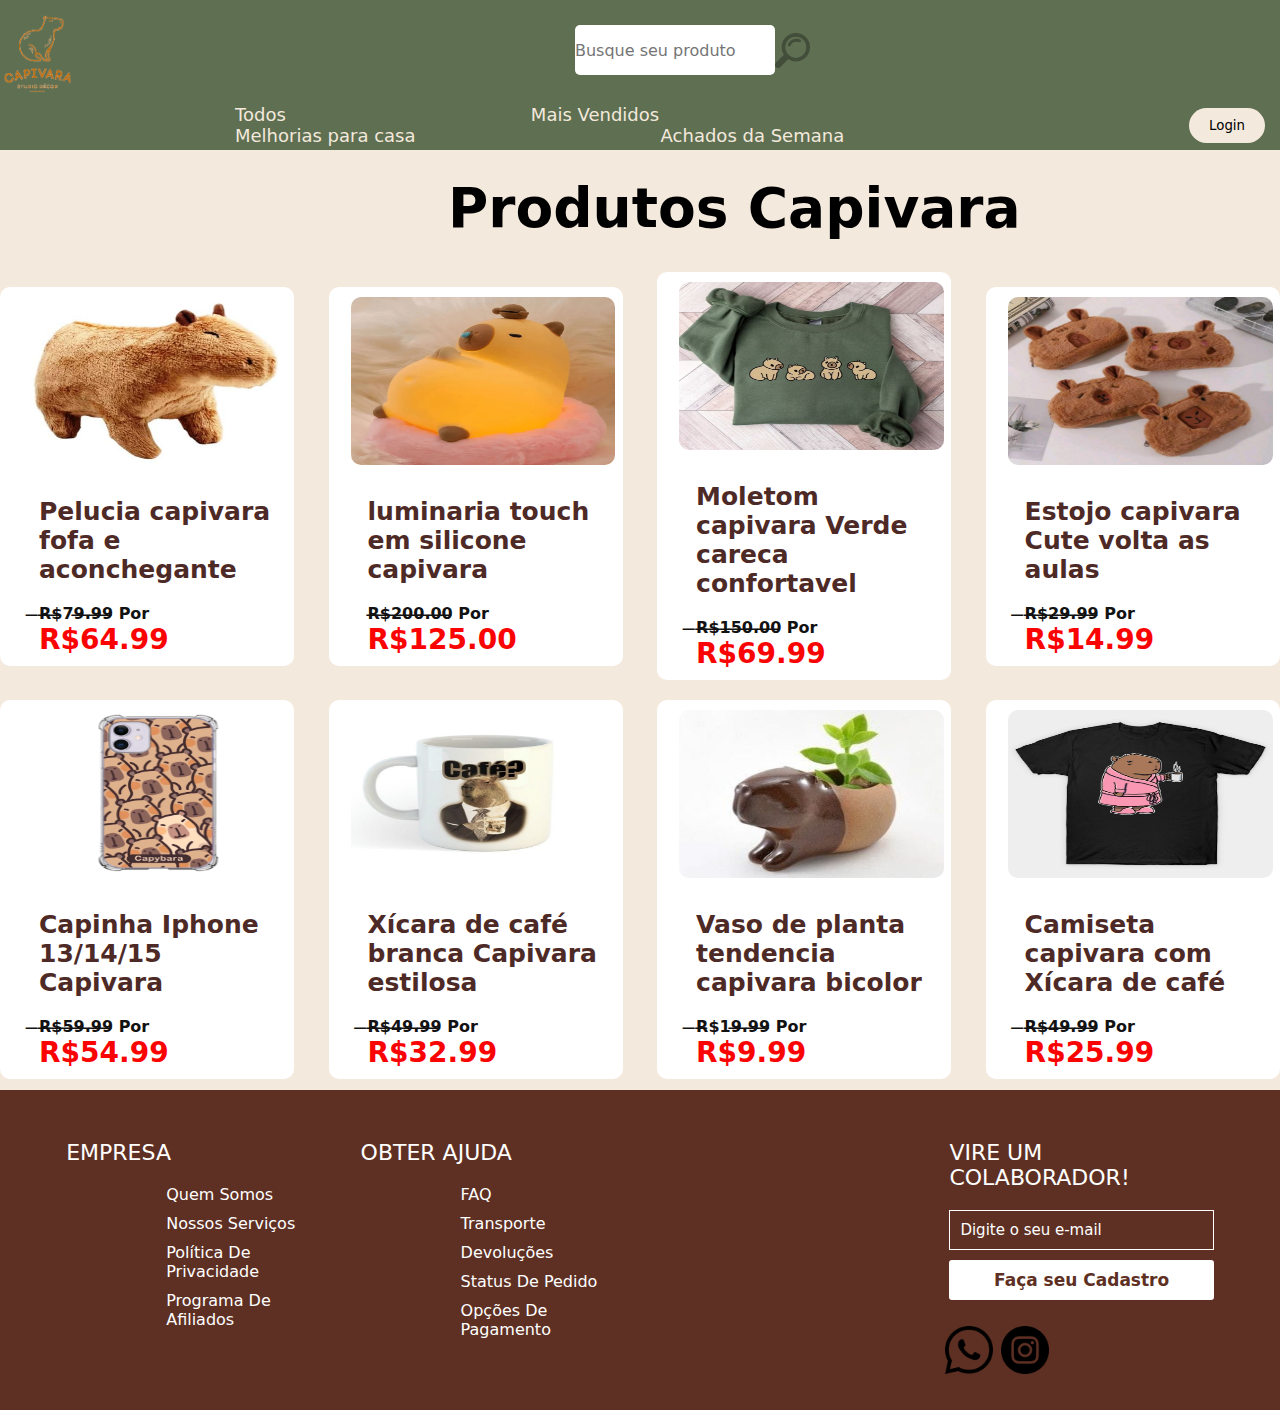
<file: index.html>
<!DOCTYPE html>
<html lang="en">
<head>
    <meta charset="UTF-8">
    <meta name="viewport" content="width=device-width, initial-scale=1.0">
    <link rel="stylesheet" href="css/style.css">
    <title>Document</title>
    
    
</head>
<body>
    <div class="container">
        <header class= "header" >
            <img src="img/img/LogoCapivara.gif" alt ="logo" id = "logo">
            
                <input type="text" placeholder="Busque seu produto" id="buscar">
                <img src="img/img/lupa.png" alt="lupa para pesquisar" id="lupa">
         
          
        </header>
        <Aside>
            <nav>
                <ul class="nav-links">
                    <li><a href="#">Todos</a></li>
                    <li><a href="#">Mais Vendidos</a></li>
                    <li><a href="#">Melhorias para casa</a></li>
                    <li><a href="#">Achados da Semana</a></li>
                </ul>
            </nav>
            <a href="#"><button>Login</button></a>
        </Aside>
        <main>
            <h1 class="title">Produtos Capivara</h1>
            <div class="produtos_grid_container">
                <div class="produtos_container">
                    <div class="imagem_produto_wrapped">
                        <img src="img/img/pelucia_real.jpg" alt="imagem produto"  class="img">
                    </div>
                    <div class="informacoes_produto">
                        <h3 class="titulo_produto">Pelucia capivara fofa e aconchegante</h3>
                                   <h3 class="preco_produto"> ̶R̶$̶79̶.̶9̶9̶ Por</h3>
                        <h3 class="preco_produto_desconto">R$64.99</h3>
                    </div>
        
                </div>
                <div class="produtos_container">
                    <div class="imagem_produto_wrapped">
                        <img src="img/img/luminaria-touch-em-silicone-capivara-vibes-silicone-0033-conceito-kids-633993.webp" alt="imagem produto" class="img">
                    </div>
                    <div class="informacoes_produto">
                        <h3 class="titulo_produto">luminaria touch em silicone capivara</h3>
                                  <h3 class="preco_produto">R̶$̶2̶0̶0̶.̶0̶0̶  Por</h3>
                        <h3 class="preco_produto_desconto">R$125.00</h3>
                    </div>
        
                </div>
                <div class="produtos_container">
                    <div class="imagem_produto_wrapped">
                        <img src="img/img/moletom_capivara.jpeg" alt="imagem produto" class="img">
                    </div>
                    <div class="informacoes_produto">
                        <h3 class="titulo_produto">Moletom capivara Verde careca confortavel</h3>
                                   <h3 class="preco_produto"> ̶R̶$̶1̶5̶0̶.̶0̶0̶ Por</h3>
                        <h3 class="preco_produto_desconto">R$69.99</h3>
                    </div>
        
                </div>
                <div class="produtos_container">
                    <div class="imagem_produto_wrapped">
                        <img src="img/img/estojo_capivara.jpeg" alt="imagem produto" class="img">
                    </div>
                    <div class="informacoes_produto">
                        <h3 class="titulo_produto">Estojo capivara Cute volta as aulas</h3>
                                   <h3 class="preco_produto"> ̶R̶$̶2̶9̶.̶9̶9̶ Por</h3>
                        <h3 class="preco_produto_desconto">R$14.99</h3>
                    </div>
        
                </div>
                <div class="produtos_container">
                    <div class="imagem_produto_wrapped">
                        <img src="img/img/capinha_capivara.jpeg" alt="imagem produto"  class="img">
                    </div>
                    <div class="informacoes_produto">
                        <h3 class="titulo_produto">Capinha Iphone 13/14/15 Capivara</h3>
                                   <h3 class="preco_produto"> ̶R̶$̶5̶9̶.̶9̶9̶ Por</h3>
                        <h3 class="preco_produto_desconto">R$54.99</h3>
                    </div>
        
                </div>
                <div class="produtos_container">
                    <div class="imagem_produto_wrapped">
                        <img src="img/img/Xicara_cafe.jpeg" alt="imagem produto" class="img">
                    </div>
                    <div class="informacoes_produto">
                        <h3 class="titulo_produto">Xícara de café branca Capivara estilosa</h3>
                                   <h3 class="preco_produto"> ̶R̶$̶4̶9̶.̶9̶9̶ Por</h3>
                        <h3 class="preco_produto_desconto">R$32.99</h3>
                    </div>
        
                </div>
                <div class="produtos_container">
                    <div class="imagem_produto_wrapped">
                        <img src="img/img/Vaso_capivara.jpeg" alt="imagem produto" class="img">
                    </div>
                    <div class="informacoes_produto">
                        <h3 class="titulo_produto">Vaso de planta tendencia capivara bicolor</h3>
                                   <h3 class="preco_produto"> ̶R̶$19̶.̶9̶9̶ Por</h3>
                        <h3 class="preco_produto_desconto">R$9.99</h3>
                    </div>
        
                </div>
                <div class="produtos_container">
                    <div class="imagem_produto_wrapped">
                        <img src="img/img/Camisa_Capivara.jpeg" alt="imagem produto" class="img">
                    </div>
                    <div class="informacoes_produto">
                        <h3 class="titulo_produto">Camiseta capivara com Xícara de café</h3>
                        <h3 class="preco_produto"> ̶R̶$̶4̶9̶.̶9̶9̶ Por</h3>
                        <h3 class="preco_produto_desconto">R$25.99</h3>
                    </div>
        
                </div>
            </div>
        </main>
        <footer>
            <div class="container-footer">
                <div class="row-footer">
                    <!-- footer maneiro-->
                    <div class="footer-maneiro">
                        <h4>Empresa</h4>
                        <ul>
                            <li><a href="#"> Quem somos </a></li>
                            <li><a href=""> nossos serviços </a></li>
                            <li><a href=""> política de privacidade </a></li>
                            <li><a href=""> programa de afiliados</a></li>
                        </ul>
                    </div>
                    <!--end footer maneiro-->
                    <!-- footer maneiro-->
                    <div class="footer-maneiro">
                        <h4>Obter ajuda</h4>
                        <ul>
                            <li><a href="#">FAQ</a></li>
                            <li><a href="#">Transporte</a></li>
                            <li><a href="#">devoluções</a></li>
                            <li><a href="#">Status De Pedido</a></li>
                            <li><a href="#">Opções De Pagamento</a></li>
                        </ul>
                    </div>
                    <!--end footer maneiro-->
                    <!-- footer maneiro-->
                    <div class="footer-maneiro">
                    </div>
                    <!--end footer maneiro-->
                    <!-- footer maneiro-->
                    <div class="footer-maneiro">
                        <h4>vire um colaborador!</h4>
                        <div class="form-sub">
                            <form>
                                <input type="email" placeholder="Digite o seu e-mail" required>
                                <button>Faça seu Cadastro</button>
                            </form>
                        </div>
    
                        <div class="medias-socias">
                            <a href="#"> <i class=""></i><img src="img/img/whatsapp.png" alt="" class="app"> </a>
                            <a href="https://www.instagram.com/_.vitinho07?igsh=Nmsxb3RiNzlubDU5"> <i class="instagram"></i> <img src="img/img/instagram.png" alt="" class="app"></a>
                            <a href="#"> <i class="twitter"></i> </a>
                            <a href="#"> <i class="linkedin"></i> </a>
                        </div>
    
                    </div>
                    <!--end footer maneiro-->
                </div>
            </div>
        </footer>
        </footer>
      </div>
</body>
</html>
</file>
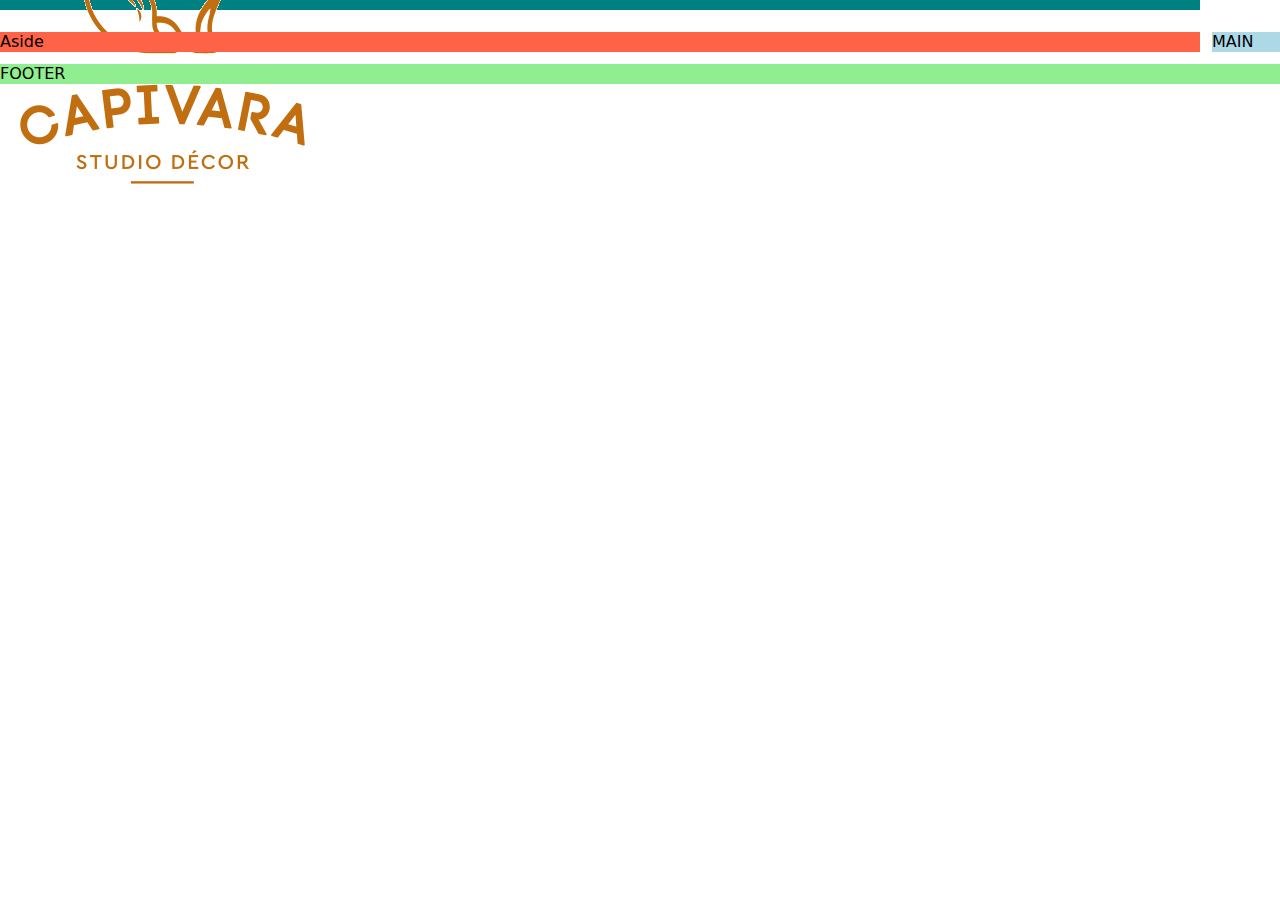
<file: Nova pasta/index.html>
<!DOCTYPE html>
<html lang="en">
<head>
    <meta charset="UTF-8">
    <meta name="viewport" content="width=device-width, initial-scale=1.0">
    <link rel="stylesheet" href="css/style.css">
    <title>Document</title>
</head>
<body>
    <div class="container">
        <header class= "header" >
            <img src="img/img/LogoCapivara.gif" alt ="logo" id =logo>
        </header>
        <Aside>Aside</Aside>
        <main>MAIN</main>
        <footer>FOOTER</footer>
      </div>
</body>
</html>
</file>
<file: css/style.css>
*{
    margin: 0;
    padding: 0;
    font-family: system-ui, -apple-system, BlinkMacSystemFont, 'Segoe UI', Roboto, Oxygen, Ubuntu, Cantarell, 'Open Sans', 'Helvetica Neue', sans-serif;
    box-sizing: border-box;
    transition: 0.5s;
}
@import 'header.css';
@import 'main.css';
@import 'footer.css';
.container{
    display: grid;
   position: absolute;
    grid-template-columns: 240px 600px 1010px;
    grid-template-rows:  100px 50px 940px 320px;
    grid-template-areas: 
      "header header header"
      "aside aside aside"
      "main main main"
      "footer footer footer";
   
  }




@import url('https://fonts.googleapis.com/css2?family=Fira+Sans:ital,wght@0,100;0,200;0,300;0,400;0,500;0,600;0,700;0,800;0,900;1,100;1,200;1,300;1,400;1,500;1,600;1,700;1,800;1,900&display=swap');

.header{
    grid-area: header;
    background-color: #5f6f52;
    margin: 0px;
    display:flex ;
    width: 100vw;
}
#logo{
    
    width: 75px;
    height: 100px;
}


#buscar{
    margin-left: 500px;
    margin-right: auto;
    margin-top: auto;
    margin-bottom: auto;
    font-size: 16px;
    width: 1000px;
    height: 50px;
    border-radius: 5px;
    border: none;
    outline:none;
}

#lupa{
    margin-right: 500px;
    margin-top: auto;
    margin-bottom: auto; 
    gap: 10px;
    width: 35px;
    height: 35px;

    filter: opacity(0.3);
}
.header_button{
    display: flex;
    justify-content:right;
    gap: 10px;
    width: 60PX;
    height: 60px;
    margin-left: 20PX;

}
.header_button:hover{
    transform: scale(1.2);
}

li, a, buttom{
    font-size: 18px;
    color: fff;
    text-decoration: none;
    margin-left: 100px;
    color: #F3E9DC
}

aside{
    grid-area: aside;
    background-color: #F3E9DC;
    display: flex;
    justify-content: space-between;
    align-items: center;
    padding: 20px 15px;
    background-color: #5f6f52;
    width: 100vw;
}


.nav-links{
    list-style: none
}

.nav-links li{
    display: inline-block;
    padding: 0px 20px;
    color: #6090d7;
}

.nav-links li a:hover{
    color: #5e3023;
}

button{
    padding: 10px 20px;
    background-color: #F3E9DC;
    border: none;
    border-radius: 60px;
    cursor:pointer;
}
button:hover{
    background-color: #5e3023;

}

main{
    grid-area: main;
    background-color: #F3E9DC;
    width: 100vw;
}

.title{
    font-size: 55px;
    align-items: center;
    margin-left: 35%;
    margin-top: 2%;
    margin-bottom: 1%;
}
.produtos_grid_container{
    width: 100%;
    display: flex;
    justify-content: space-between;
    align-items: center;
    overflow: hidden;
    flex-wrap: wrap; 

 }
.produtos_container{
    background-color:#fff ;
    margin-top: 20px;
    border-radius: 10px;
    height: 10%;
    width: 23%;
    display:flex;
    justify-items: center;
    flex-direction: column; /* alinhar como coluna */
    
}

.imagem_produto_wrapped{
    height: 300px;
    width: 100%;
    overflow:hidden;/* esconder o que passa da linha do grid  */
}

.img{
    height: 168px;
    width: 300px;
    margin-top: 10px;
    margin-left:22px;
    width: 90%;
    border-radius: 10px;
    
}

.img:hover{
    opacity: 0.7;
    transform: scale(1.1);
}

.informacoes_produto{
    margin-top: -100px;/*Tamanho do grid */
    margin-bottom: 10px;
    margin-left:19px;
    display: flex;
    justify-content:start;
    flex-direction: column;

}

.titulo_produto{
    margin-left:19px;
    color: #4E2A27;
    font-size: 25px;
    margin: 10px 20px;
    font-weight: 500px;
}

.preco_produto{
    margin-top: 10px;
    margin-left:20px;
    color: #121212;
    font-size: 16px;
    font-weight: 600px;
}

.preco_produto_desconto{
    margin-left:20px;
    color: #fa0303;
    font-size: 28px;
    font-weight: 600px;
}

footer{
    width: 100vw;
    grid-area: footer;
    background-color: #5e3023;
    padding: 50px 0;
}
.container-footer{
    max-width: 1400px;
    padding: 0 4%;
    margin: auto;
}
.row-footer{
    display: flex;
    flex-wrap: wrap;
}

.footer-maneiro{
    width: 25%;
    padding: 0 15px;
}
.footer-maneiro h4{
    font-size: 22px;
    color: white;
    margin-bottom: 20px;
    font-weight: 500;
    position: relative;
    text-transform: uppercase;
}
.footer-maneiro ul{
    list-style: none;
}
.footer-maneiro ul li{
    margin: 10px 0;
}
.footer-maneiro ul li a{
    font-size: 16px;
    text-transform: capitalize;
    color: white;
    text-decoration: none;
    font-weight: 300;
    display: block;
    transition: all 0.3s ease;
}
.footer-maneiro ul li a:hover{
    color: #cecdcd;
    padding-left: 10px;
}
.footer-maneiro .medias-socias{
    margin-top: 30px;
}
.footer-maneiro .medias-socias a{
    display: inline-flex;
    align-items: center;
    justify-content: center;
    height: 40px;
    width: 40px;
    margin: 0 10px 10px 0;
    text-decoration: none;
    border-radius: 50%;
    color: white;
    transform: scale(1.2);
}
.footer-maneiro .medias-socias .app{
    height: 40px;
    width: 40px;
}
.footer-maneiro .medias-socias a i{
    font-size: 20px;
}

.footer-maneiro .medias-socias a:hover{
    color: #5e3023;
    background-color: white;
}


.footer-maneiro .form-sub input{
    width: 100%;
    padding: 10px;
    font-size: 15px;
    outline: none;
    border: 1px solid white;
    color: white;
    background-color: #5e3023;
}
.footer-maneiro .form-sub input::placeholder{
    color: white;
}
.footer-maneiro .form-sub button{
    width: 100%;
    margin-top: 10px;
    padding: 10px; 
    font-size: 17px;
    outline: none;
    border: none;
    cursor: pointer;
    color: #5e3023;
    border-radius: 3px;
    font-weight: bold;
    background-color: white;        
}
/* Responsivo */
@media (max-width: 800px) {
    .footer-maneiro{
        width: 50%;
        margin-bottom: 30px;
    }
}
@media (max-width:600px) {
    .footer-maneiro{
        width: 100%;
    }
}
</file>
<file: Nova pasta/css/style.css>
*{
    margin: 0;
    padding: 0;
    font-family: system-ui, -apple-system, BlinkMacSystemFont, 'Segoe UI', Roboto, Oxygen, Ubuntu, Cantarell, 'Open Sans', 'Helvetica Neue', sans-serif;
    box-sizing: border-box;
    transition: 0.5s;
}

.container{
    display: grid;
   
    grid-template-columns: 1200px 1200px 1200px;
    grid-template-rows: 20px 20px 20px;
    grid-template-areas: 
      "header header header"
      "aside main main"
      "footer footer footer";
    grid-gap: .75em;
  }


@import 'header.css';
@import 'main.css';
@import 'footer.css';

header{
    grid-area: header;
    max-width: 1200px;
    max-height: 10PX;
    background-color: teal;
    justify-content: space-between;
    align-items: center;
    margin: 0px;
    display:flex ;
}


aside{
    grid-area: aside;
    background-color: tomato;
}
main{
    grid-area: main;
    background-color: lightblue;
}

footer{
    grid-area: footer;
    background-color: lightgreen;
}
</file>
